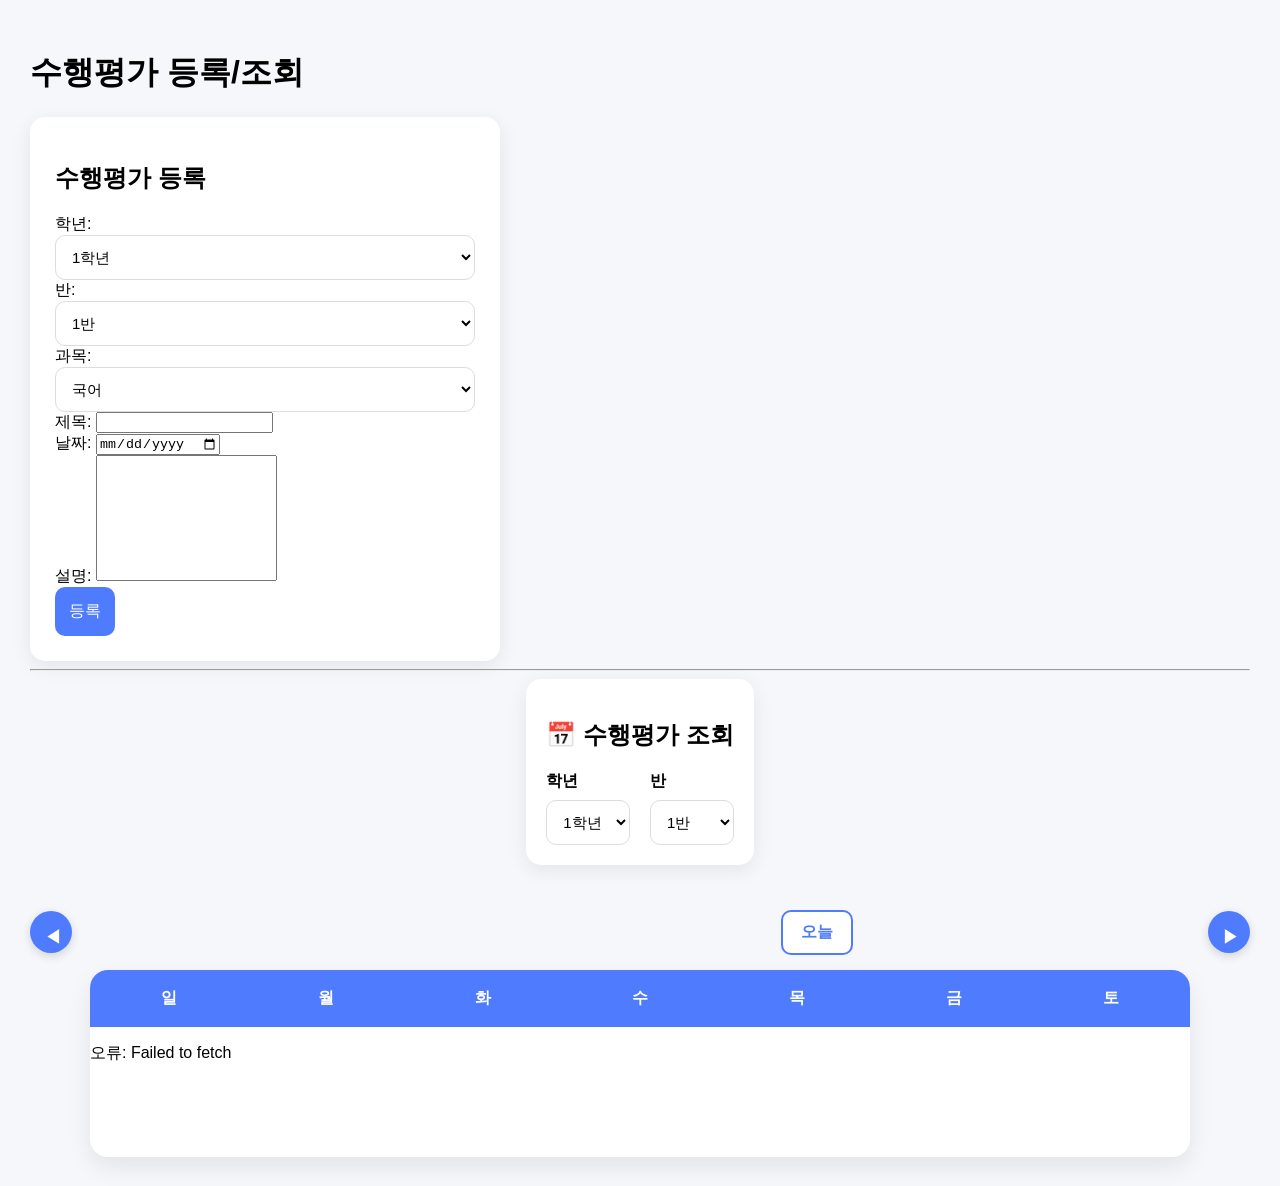
<file: index.html>
<!-- frontend/index.html -->
<!DOCTYPE html>
<html lang="ko">
<head>
  <meta charset="UTF-8">
  <title>수행평가 캘린더</title>
  <link rel="stylesheet" href="./frontend/css/style.css">
</head>
<body>
  <h1>수행평가 등록/조회</h1>
  <div id="form-container">
    <h2>수행평가 등록</h2>
    <form id="assForm">
      <label>학년: 
        <select id="grade">
          <option value="1">1학년</option>
          <option value="2">2학년</option>
          <option value="3">3학년</option>
        </select>
      </label>
      <label>반: 
        <select id="class">
          <option>1반</option>
          <option>2반</option>
          <option>3반</option>
          <option>4반</option>
          <option>5반</option>
          <option>6반</option>
          <option>7반</option>
          <option>8반</option>
          <option>9반</option>
          <option>10반</option>
          <option>11반</option>
          <option>12반</option>
          <option>13반</option>
        </select>
      </label><br>
      <label>과목: 
        <select id="subject">
          <option>국어</option>
          <option>수학</option>
          <option>영어</option>
          <option>사회</option>
          <option>과학</option>
          <option>한국사</option>
          <option>정보</option>
          <option>체육</option>
          <option>음악</option>
          <option>미술</option>
        </select>
      </label><br>
      <label>제목: <input type="text" id="title"></label><br>
      <label>날짜: <input type="date" id="date"></label><br>
      <label>설명: <textarea id="description"></textarea></label><br>
      <button type="submit">등록</button>
    </form>
  </div>
  <hr>
  <div id="calendar-container">

    <div class="top-bar">
        <div class="filter-card">

          <h2>📅 수행평가 조회</h2>

          <div class="filter-row">

            <div class="select-group">
              <label>학년</label>

              <select id="filterGrade">

                <option value="1">1학년</option>
                <option value="2">2학년</option>
                <option value="3">3학년</option>

              </select>
        </div>

        <div class="select-group">
            <label>반</label>

            <select id="filterClass">

                <option value="1">1반</option>
                <option value="2">2반</option>
                <option value="3">3반</option>
                <option value="4">4반</option>
                <option value="5">5반</option>
                <option value="6">6반</option>
                <option value="7">7반</option>
                <option value="8">8반</option>
                <option value="9">9반</option>
                <option value="10">10반</option>
                <option value="11">11반</option>
                <option value="12">12반</option>
                <option value="13">13반</option>

            </select>
        </div>

       </div>

      </div>

    </div>

    <div class="calendar-header">

      <button id="prevMonth" class="month-btn">
          ◀
      </button>

      <h2 id="monthTitle"></h2>

      <button id="todayBtn">
          오늘
      </button>

      <button id="nextMonth" class="month-btn">
          ▶
      </button>

    </div>

    <div class="calendar">

        <div class="week">
            <div>일</div>
            <div>월</div>
            <div>화</div>
            <div>수</div>
            <div>목</div>
            <div>금</div>
            <div>토</div>
        </div>

        <div class="days" id="days">

        </div>

    </div>

</div>
  <script type="module" src="./frontend/js/calendar.js"></script>
</body>
</html>
</file>
<file: frontend/css/style.css>
/* 전체 */

body{
    font-family: "Pretendard", sans-serif;
    background:#f5f7fb;
    margin:0;
    padding:30px;
}

/* 상단 */

.top-bar{
    display:flex;
    justify-content:center;
    gap:15px;
    margin-bottom:25px;
}

select{
    padding:10px 15px;
    font-size:16px;
    border-radius:10px;
    border:1px solid #ddd;
}

/* 달력 */

.calendar{

    max-width:1100px;
    margin:auto;

    background:white;

    border-radius:18px;

    overflow:hidden;

    box-shadow:0 10px 25px rgba(0,0,0,.08);

}

/* 요일 */

.week{

    display:grid;

    grid-template-columns:repeat(7,1fr);

    background:#4f7cff;

    color:white;

}

.week div{

    padding:18px;

    text-align:center;

    font-weight:bold;

}

/* 날짜 */

.days{

    display:grid;

    grid-template-columns:repeat(7,1fr);

    grid-auto-rows:130px;

}

.day{

    border:1px solid #ececec;

    padding:8px;

    position:relative;

    transition:.2s;

    cursor:pointer;

}

.day:hover{

    background:#f3f8ff;

}

/* 날짜 숫자 */

.date{

    font-weight:bold;

    font-size:15px;

}

/* 수행평가 */

.event{

    margin-top:8px;

    padding:5px 8px;

    background:#4f7cff;

    color:white;

    border-radius:8px;

    font-size:12px;

    overflow:hidden;

    white-space:nowrap;

    text-overflow:ellipsis;

}

/* 오늘 */

.today{

    background:#fff6d8;

}

select{
    width:100%;
    padding:12px;
    border-radius:10px;
    border:1px solid #ddd;
    font-size:15px;
    background:white;
    cursor:pointer;
}

select:hover{
    border-color:#4F7CFF;
}

button{

background:#4F7CFF;

color:white;

border:none;

padding:14px;

border-radius:10px;

font-size:16px;

cursor:pointer;

transition:.2s;

}

button:hover{

transform:translateY(-2px);

box-shadow:0 5px 15px rgba(0,0,0,.15);

}

#form-container{

width:420px;

background:white;

padding:25px;

border-radius:15px;

box-shadow:0 5px 20px rgba(0,0,0,.08);

}

textarea{

resize:none;

height:120px;

}

.filter-card{

    background:white;

    padding:20px;

    border-radius:15px;

    box-shadow:0 5px 20px rgba(0,0,0,.08);

    margin-bottom:20px;

}

.filter-row{

    display:flex;

    gap:20px;

}

.select-group{

    flex:1;

}

.select-group label{

    display:block;

    margin-bottom:8px;

    font-weight:600;

}

.select-group select{

    width:100%;

    padding:12px;

    border-radius:10px;

    border:1px solid #ddd;

    background:white;

    font-size:15px;

    cursor:pointer;

    transition:.2s;

}

.select-group select:hover{

    border-color:#4F7CFF;

}

.select-group select:focus{

    outline:none;

    border-color:#4F7CFF;

    box-shadow:0 0 0 3px rgba(79,124,255,.2);

}

.calendar-header{

    display:flex;

    justify-content:space-between;

    align-items:center;

    margin:25px 0 15px 0;

}

.calendar-header h2{

    font-size:26px;

    color:#333;

    font-weight:700;

}

.month-btn{

    width:42px;

    height:42px;

    border:none;

    border-radius:50%;

    background:#4F7CFF;

    color:white;

    font-size:18px;

    cursor:pointer;

    transition:.25s;

    box-shadow:0 3px 10px rgba(0,0,0,.15);

}

.month-btn:hover{

    background:#3765e8;

    transform:scale(1.08);

}

.month-btn:active{

    transform:scale(.95);

}

#todayBtn{

    padding:10px 18px;

    background:white;

    color:#4F7CFF;

    border:2px solid #4F7CFF;

    border-radius:10px;

    font-weight:bold;

    cursor:pointer;

    transition:.2s;

}

#todayBtn:hover{

    background:#4F7CFF;

    color:white;

}

.today{

    border:3px solid #4F7CFF;

    background:#EDF3FF;

}

.today .date{

    color:#4F7CFF;

    font-weight:bold;

}

.days{

    display:grid;

    grid-template-columns:repeat(7,1fr);

}

.day{

    min-height:130px;

    border:1px solid #e5e7eb;

    padding:8px;

    background:white;

    transition:.2s;

}

.day:hover{

    background:#f8faff;

}

.other-month{

    background:#f6f6f6;

    color:#999;

}

.other-month .event{

    opacity:.45;

}

.today{

    border:3px solid #4F7CFF;

    background:#EEF4FF;

}

.date{

    font-weight:bold;

    margin-bottom:8px;

}

.events{

    display:flex;

    flex-direction:column;

    gap:4px;

    overflow-y:auto;

    max-height:90px;

}

.event{

    background:#4F7CFF;

    color:white;

    border-radius:6px;

    padding:4px 6px;

    font-size:12px;

    white-space:nowrap;

    overflow:hidden;

    text-overflow:ellipsis;

}
</file>
